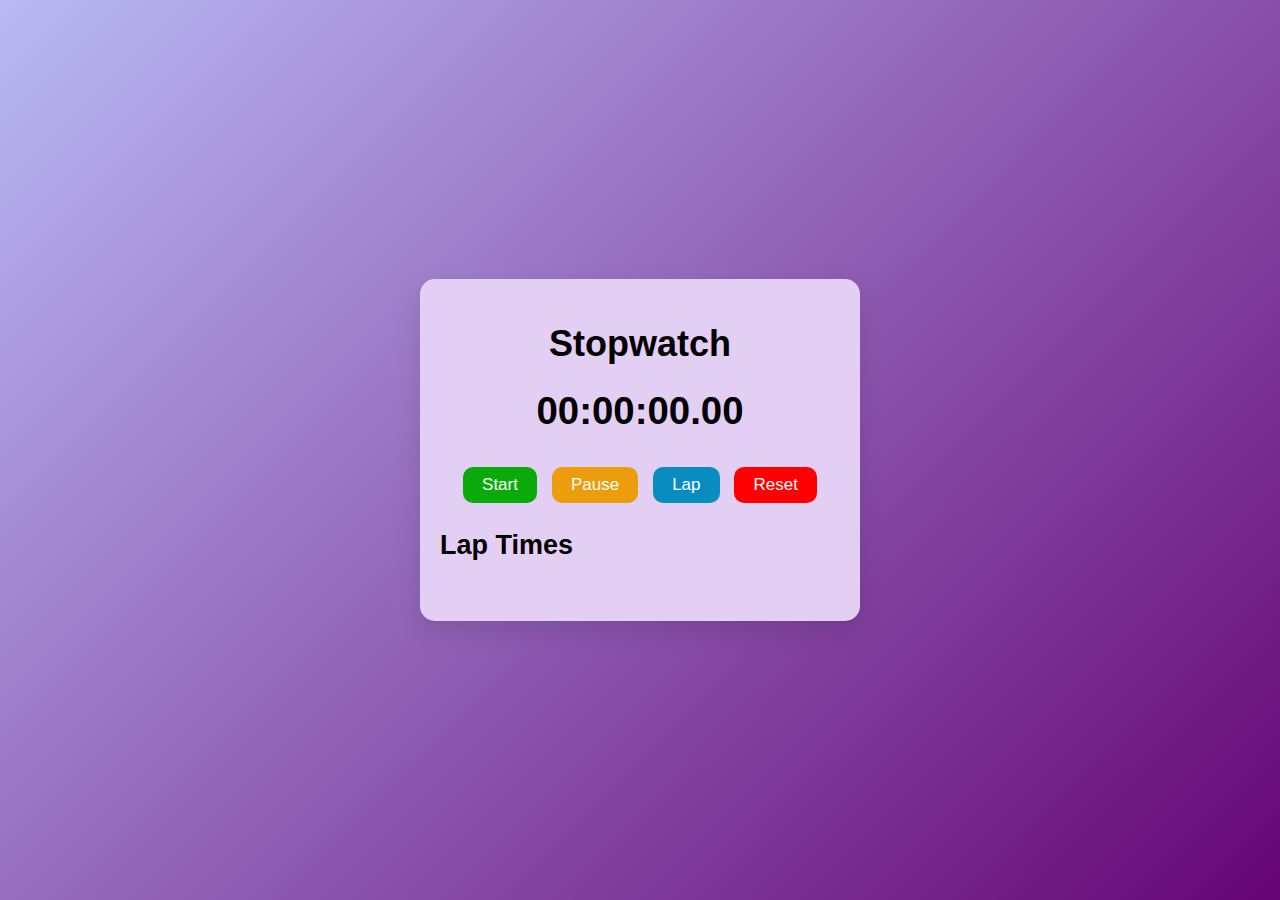
<file: index.html>
<!DOCTYPE html>
<html lang="en">
<head>
    <meta charset="UTF-8">
    <meta name="viewport" content="width=device-width, initial-scale=1.0">
    <title>Stopwatch</title>
   <link rel="stylesheet" href="style.css">
</head>
<body>
    <div class="container">
        <h1>Stopwatch</h1>
        <div class="display">00:00:00.00</div>
        <div class="buttons">
            <button id="start">Start</button>
            <button id="pause">Pause</button>
            <button id="lap">Lap</button>
            <button id="reset">Reset</button>
        </div>
        <div class="laps">
            <h2>Lap Times</h2>
            <ul id="laplist"></ul>
        </div>

    </div>
    <script src="script.js"></script>
</body>
</html>
</file>
<file: style.css>
body {
    margin: 0;
    background-color: #f2f2f2;
    font-family: 'Franklin Gothic Medium', 'Arial Narrow', Arial, sans-serif;
    display: flex;
    justify-content: center;
    align-items: center;
    min-height: 100vh;
    background: linear-gradient(135deg, #b9b9f4, #650574);

}

.container {
    box-shadow: -1px 10px 24px 1px rgba(0, 0, 0, 0.1);
    background-color: rgb(227, 206, 244);
    border-radius: 15px;
    padding: 20px;
    width: 400px;
    text-align: center;
    font-weight: bolder;
    font-size: large;
    width: 400px;

}

.display {
    font-size: 2.4rem;
    margin-bottom: 1.8rem;
    font-weight: bold;
}

button {
    padding: 0.5rem 1.2rem;
    font-size: 17px;
    margin: 0.3rem;
    border-radius: 10px;
    border: none;
    cursor: pointer;
    transition: 'background', 0.2s, ease;
}

#start {
    color: white;
    background-color: rgb(11, 170, 11);
}

#pause {
    color: white;
    background-color: rgb(235, 157, 12);
}

#lap {
    color: white;
    background-color: rgb(9, 141, 193);
}

#reset {
    color: white;
    background-color: red;
}

.buttons button:hover {
    opacity: 0.6;
}

.laps {
    text-align: left;
}

#laplist {
    list-style: none;
    max-height: 200px;
    overflow-y: auto;
    padding: 0;
}

#laplist li {
    background-color: #f0f0f0;
    margin-bottom: 5px;
    padding: 6px 10px;
    border-radius: 8px;
    font-family: monospace;
}
</file>
